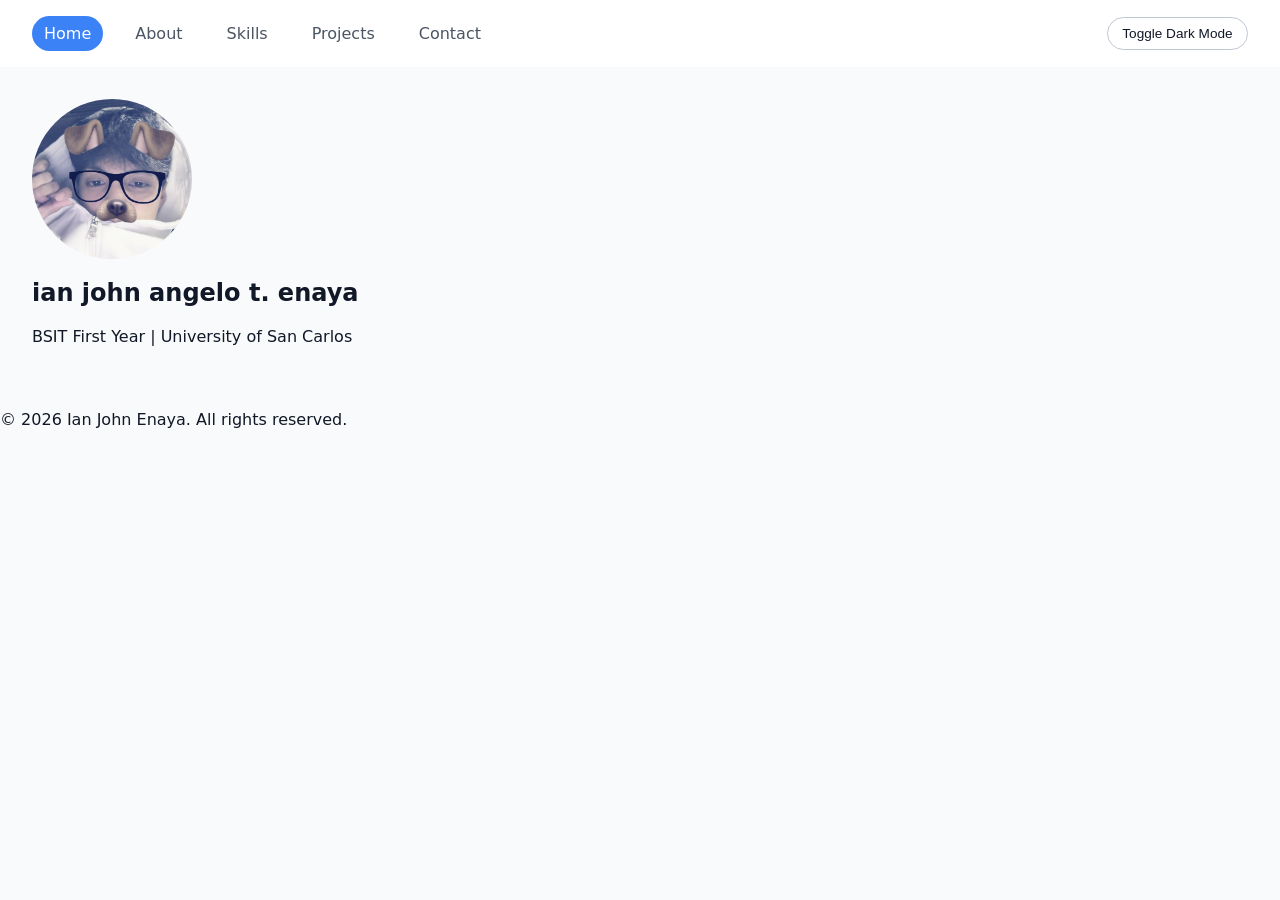
<file: Portfolio_CIS1202/index.html>
<!DOCTYPE html>
<html lang="en">
<head>
    <meta charset="UTF-8">
    <meta name="viewport" content="width=device-width, initial-scale=1.0">
    <title>Ian John Enaya - Portfolio</title>
    <link rel="stylesheet" href="style.css">
</head>
<body>
    <header>
        <nav class="main-nav" aria-label="Main navigation">
            <ul class="main-nav__list" role="tablist" aria-label="Portfolio sections">
                <li class="main-nav__item">
                    <button class="main-nav__tab" type="button" role="tab" aria-selected="true" aria-controls="panel-hero" data-tab="hero">
                        Home
                    </button>
                </li>
                <li class="main-nav__item">
                    <button class="main-nav__tab" type="button" role="tab" aria-selected="false" aria-controls="panel-about" tabindex="-1" data-tab="about">
                        About
                    </button>
                </li>
                <li class="main-nav__item">
                    <button class="main-nav__tab" type="button" role="tab" aria-selected="false" aria-controls="panel-skills" tabindex="-1" data-tab="skills">
                        Skills
                    </button>
                </li>
                <li class="main-nav__item">
                    <button class="main-nav__tab" type="button" role="tab" aria-selected="false" aria-controls="panel-projects" tabindex="-1" data-tab="projects">
                        Projects
                    </button>
                </li>
                <li class="main-nav__item">
                    <button class="main-nav__tab" type="button" role="tab" aria-selected="false" aria-controls="panel-contact" tabindex="-1" data-tab="contact">
                        Contact
                    </button>
                </li>
            </ul>
        </nav>
        <button type="button" class="theme-toggle" onclick="toggleDarkMode()">
            Toggle Dark Mode
        </button>
    </header>

    <main>
        <section id="panel-hero" role="tabpanel" aria-labelledby="hero-heading" data-panel="hero">
            <img class="profile-pic" src="picme.jpg" />
            <h1 id="hero-heading"><b>ian john angelo t. enaya</b></h1>
            <p>BSIT First Year | University of San Carlos</p>
        </section>

        <section id="panel-about" role="tabpanel" aria-labelledby="about-heading" data-panel="about" hidden>
            <h2 id="about-heading">About Me</h2>
            <p>I am a student of the University of San Carlos. I like cats because they are calm, independent, and always make me feel relaxed when they curl up beside me. I love eating fried food, hate waiting in long lines, and enjoy pairing my favorite fried snacks with a warm bowl of soup.</p>
        </section>

        <section id="panel-skills" role="tabpanel" aria-labelledby="skills-heading" data-panel="skills" hidden>
            <h2 id="skills-heading">My Skills</h2>
            <ul>
                <li>Gaming</li>
                <li>Playing sports</li>
                <li>Bedrotting</li>
            </ul>
        </section>

        <section id="panel-projects" role="tabpanel" aria-labelledby="projects-heading" data-panel="projects" hidden>
            <h2 id="projects-heading">Projects</h2>
            <article>
                <h3>Project One</h3>
                <p>Brief description of the project, technologies used, and outcomes.</p>
            </article>
            <article>
                <h3>Project Two</h3>
                <p>Brief description of the project, technologies used, and outcomes.</p>
            </article>
            <article>
                <h3>Project Three</h3>
                <p>Brief description of the project, technologies used, and outcomes.</p>
            </article>
        </section>

        <section id="panel-contact" role="tabpanel" aria-labelledby="contact-heading" data-panel="contact" hidden>
            <h2 id="contact-heading">My Contacts</h2>
            <p>Phone: 09xx-xxx-xxxx</p>
            <p>Email: <a href="mailto:sample@email.com">sample@email.com</a></p>
        </section>
    </main>

    <footer>
        <p>&copy; 2026 Ian John Enaya. All rights reserved.</p>
    </footer>

    <script src="script.js"></script>
</body>
</html>
</file>
<file: Portfolio_CIS1202/style.css>
/* ===== CSS Variables for Professional Color Scheme ===== */
:root {
    /* Light theme (default) */
    --color-bg-light: #f9fafb;
    --color-surface-light: #ffffff;
    --color-text-light: #111827;
    --color-text-muted-light: #4b5563;

    /* Dark theme */
    --color-bg-dark: #0f172a;
    --color-surface-dark: #111827;
    --color-accent: #3b82f6;
    --color-accent-soft: #1d4ed8;
    --color-text-dark: #e5e7eb;
    --color-text-muted-dark: #9ca3af;
}

/* Basic page reset / layout */
*,
*::before,
*::after {
    box-sizing: border-box;
}

body {
    margin: 0;
    font-family: system-ui, -apple-system, BlinkMacSystemFont, "Segoe UI", sans-serif;
    background-color: var(--color-bg-light);
    color: var(--color-text-light);
    transition: background-color 0.25s ease, color 0.25s ease;
}

body.dark-mode {
    background-color: var(--color-bg-dark);
    color: var(--color-text-dark);
}

header {
    background-color: var(--color-surface-light);
    display: flex;
    align-items: center;
    justify-content: space-between;
}

body.dark-mode header {
    background-color: var(--color-surface-dark);
}

/* ===== Flexbox Nav Bar ===== */
.main-nav {
    padding: 1rem 2rem; /* Box model: space INSIDE the nav */
}

.main-nav__list {
    list-style: none;
    margin: 0;
    padding: 0;

    display: flex;
    justify-content: space-evenly; /* even spacing for all links */
    align-items: center;
    gap: 20px;
}

.main-nav__tab {
    appearance: none;
    border: none;
    background: transparent;
    font: inherit;

    color: var(--color-text-muted-light);
    font-weight: 500;
    padding: 0.5rem 0.75rem; /* clickable area around text */
    border-radius: 999px;
    cursor: pointer;
    transition: background-color 0.2s ease, color 0.2s ease;
}

.main-nav__tab:hover,
.main-nav__tab:focus-visible {
    background-color: var(--color-accent-soft);
    color: #ffffff;
}

body.dark-mode .main-nav__tab {
    color: var(--color-text-muted-dark);
}

/* Dark mode keeps the same hover accent colors */

.main-nav__tab[aria-selected="true"] {
    background-color: var(--color-accent);
    color: #ffffff;
}

main {
    padding: 2rem;
}

/* ===== Profile Picture ===== */
.profile-pic {
    width: 160px;
    height: 160px; /* equal width + height */
    aspect-ratio: 1 / 1;
    object-fit: cover;
    border-radius: 50%;
    display: block;
}

/* ===== Theme Toggle Button ===== */
.theme-toggle {
    margin-left: 1.5rem;
    margin-right: 2rem;
    padding: 0.5rem 0.9rem;
    border-radius: 999px;
    border: 1px solid rgba(148, 163, 184, 0.6);
    background-color: transparent;
    color: inherit;
    font-size: 0.85rem;
    cursor: pointer;
    transition: background-color 0.2s ease, color 0.2s ease, border-color 0.2s ease;
}

.theme-toggle:hover,
.theme-toggle:focus-visible {
    background-color: var(--color-accent-soft);
    color: #ffffff;
    border-color: transparent;
}
</file>
